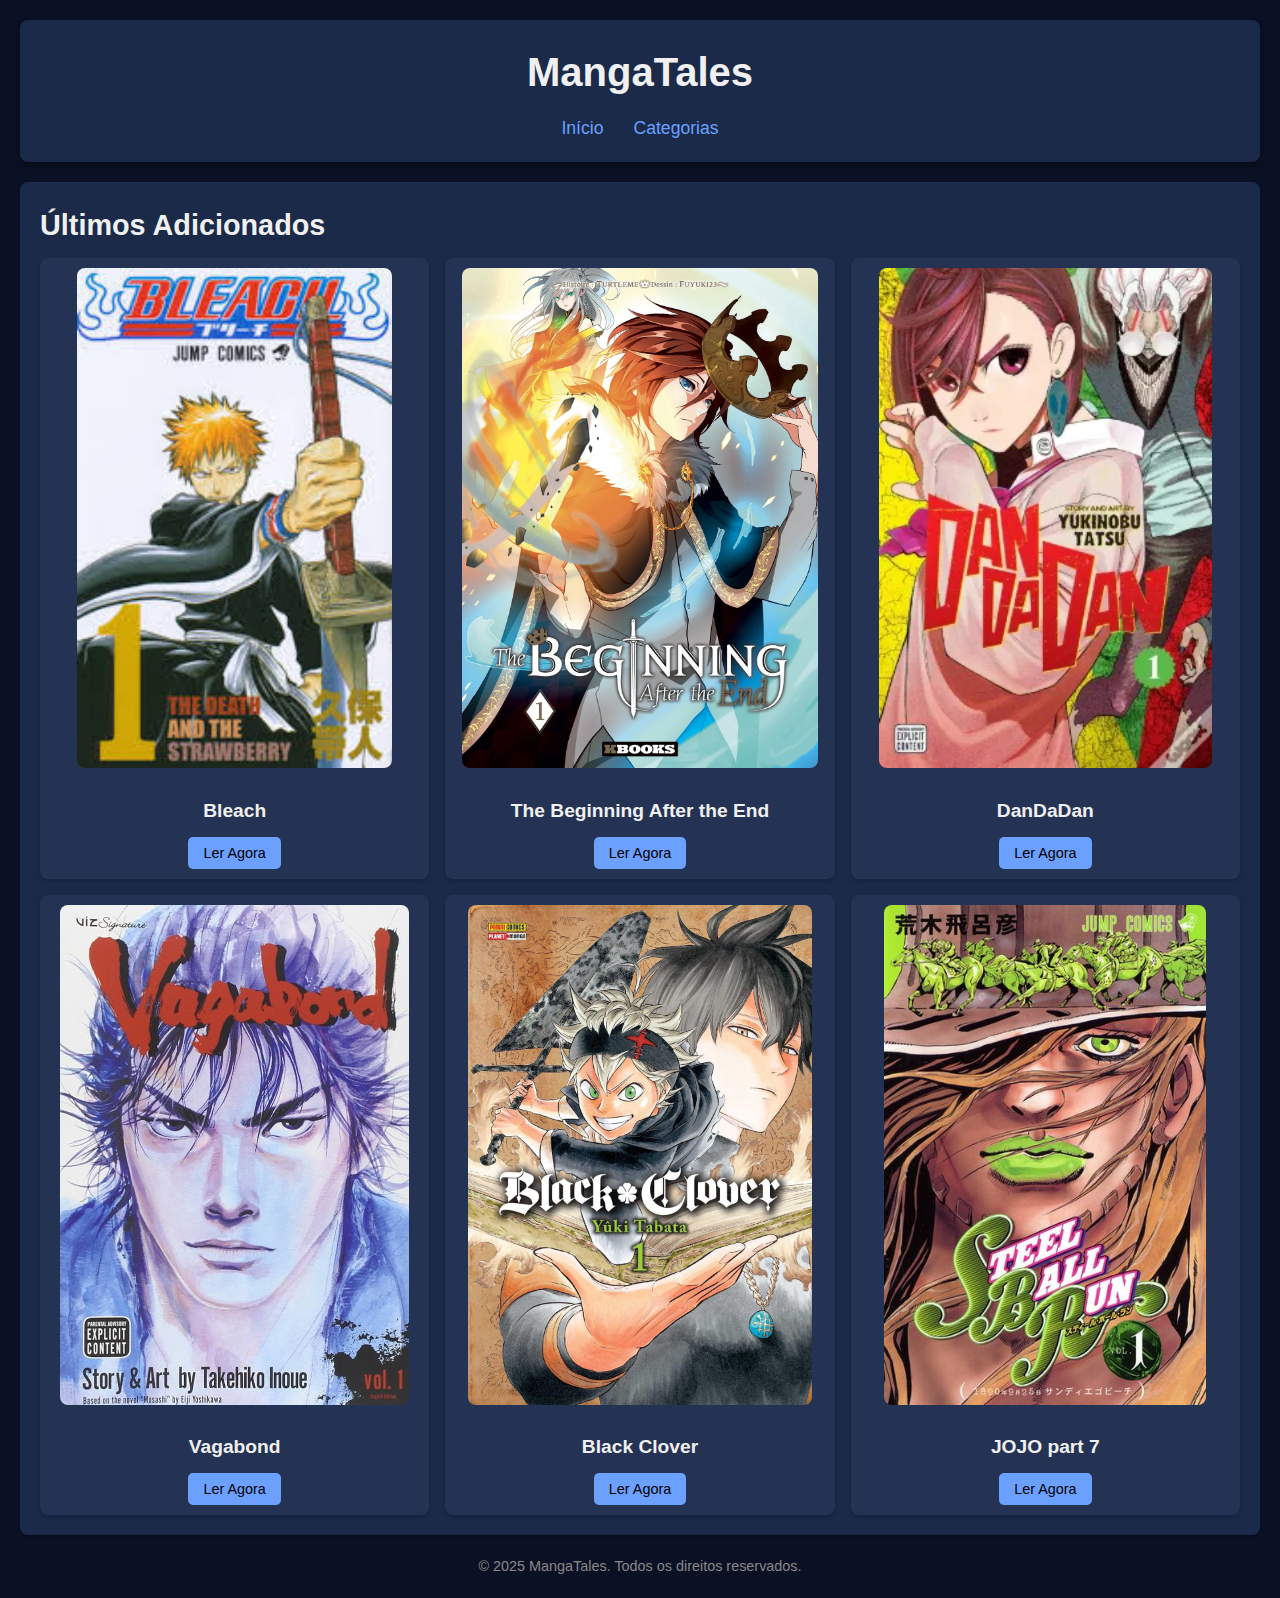
<file: index.html>
<!DOCTYPE html>
<html lang="pt">
<head>
    <meta charset="UTF-8">
    <meta name="viewport" content="width=device-width, initial-scale=1.0">
    <link rel="stylesheet" href="main.css">
    <link rel="icon" href="imagens/logo.png" type="imagem/tipo de ícone">
    <title>MangaTales</title>

</head>
<body>
    <header>

        <h1>MangaTales</h1>
        <nav>
            <ul>
                <li><a href="index.html">Início</a></li>
                <li><a href="categorias.html">Categorias</a></li>
            </ul>
        </nav>
    </header>
    <main>
        <section>
            <h2>Últimos Adicionados</h2>
            <div class="manga-grid">
                <div class="manga-card"><!-- redimensionar img-->
                   <img src="imagens/bleach.png" alt="Manga 1">
                    <h3>Bleach</h3>
                    <button><a href="manga.html">Ler Agora</a></button>
                </div>
                <div class="manga-card">
                    <img src="imagens/tbate.png" alt="Manga 1">
                    <h3>The Beginning After the End</h3>
                    <button><a href="manga.html">Ler Agora</a></button>
                </div>
                <div class="manga-card">
                    <img src="imagens/ddd.png" alt="Manga 1">
                    <h3>DanDaDan</h3>
                    <button><a href="manga.html">Ler Agora</a></button>
                </div>
                <div class="manga-card">
                    <img src="imagens/vagabond.jpg" alt="Manga 1">
                    <h3>Vagabond</h3>
                    <button><a href="manga.html">Ler Agora</a></button>
                </div>
                <div class="manga-card">
                    <img src="imagens/bc.jpg" alt="Manga 1">
                    <h3>Black Clover</h3>
                    <button><a href="manga.html">Ler Agora</a></button>
                </div>
                <div class="manga-card">
                    <img src="imagens/jojo.jpg" alt="Manga 1">
                    <h3>JOJO part 7</h3>
                    <button><a href="manga.html">Ler Agora</a></button>
                </div>
            </div>
        </section>
    </main>
    <footer>
        <p>&copy; 2025 MangaTales. Todos os direitos reservados.</p>
    </footer>
</body>
</html>
</file>
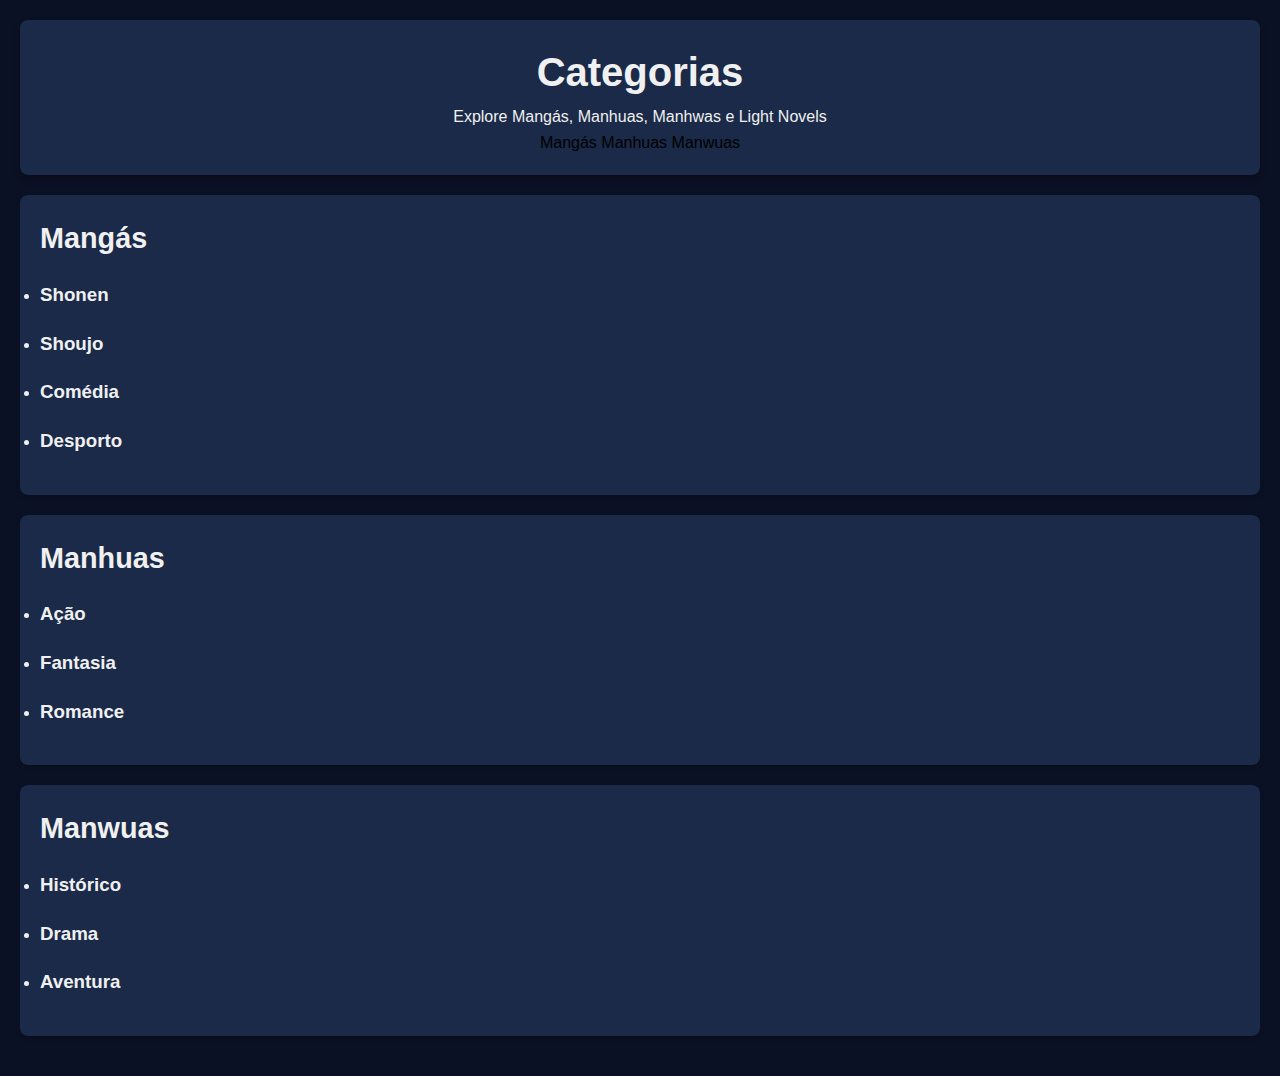
<file: categorias.html>
<!DOCTYPE html>
<html lang="pt">
<head>
    <meta charset="UTF-8">
    <meta name="viewport" content="width=device-width, initial-scale=1.0">
    <title>Categorias - Mangás, Manhuas, Manwuas e Light Novels</title>
    <link rel="stylesheet" href="main.css">
</head>
<body>
    <header>
        <h1>Categorias</h1>
        <p>Explore Mangás, Manhuas, Manhwas e Light Novels</p>
        <nav>
            <a href="#manga">Mangás</a>
            <a href="#manhua">Manhuas</a>
            <a href="#manwua">Manwuas</a>
        </nav>
    </header>
    
    <main class="container">
        <section id="manga">
            <h2>Mangás</h2>
            <ul>
                <li>
                    <h3>Shonen</h3>
                </li>
                <li>
                    <h3>Shoujo</h3>
                </li>
                <li>
                    <h3>Comédia</h3>
                </li>
                <li>
                    <h3>Desporto</h3>
                </li>
            </ul>
        </section>

        <section id="manhua">
            <h2>Manhuas</h2>
            <ul>
                <li>
                    <h3>Ação</h3>
                </li>
                <li>
                    <h3>Fantasia</h3>
                </li>
                <li>
                    <h3>Romance</h3>
                </li>
            </ul>
        </section>

        <section id="manwua">
            <h2>Manwuas</h2>
            <ul>
                <li>
                    <h3>Histórico</h3>
                </li>
                <li>
                    <h3>Drama</h3>
                </li>
                <li>
                    <h3>Aventura</h3>
                </li>
            </ul>
        </section>
    </main>
</body>
</html>
</file>
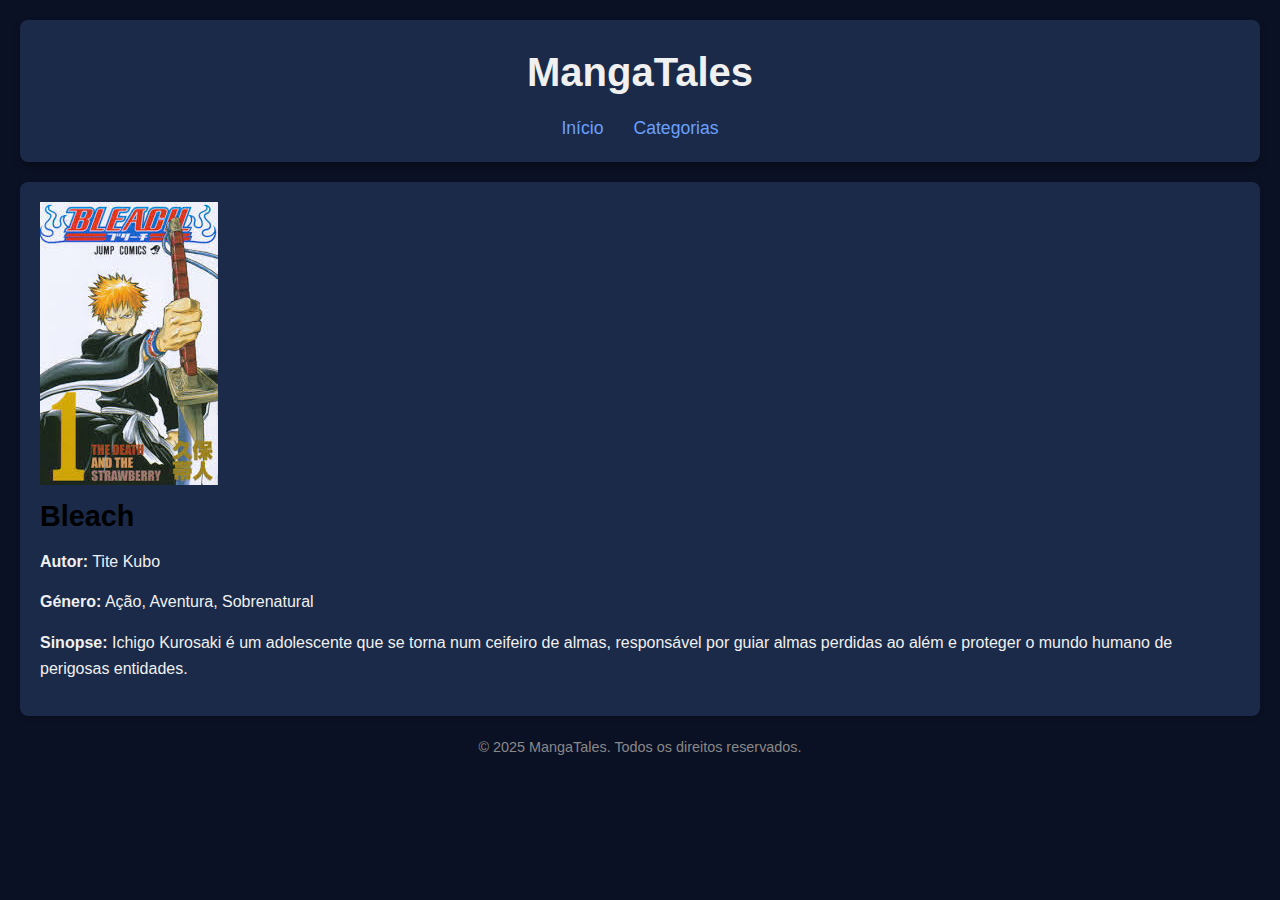
<file: manga.html>
<!DOCTYPE html>
<html lang="pt">
<head>
    <meta charset="UTF-8">
    <meta name="viewport" content="width=device-width, initial-scale=1.0">
    <link rel="stylesheet" href="main.css">
    <title>Detalhes do Manga</title>
</head>
<body>
    <header>
        <h1>MangaTales</h1>
        <nav>
            <ul>
                <li><a href="index.html">Início</a></li>
                <li><a href="categorias.html">Categorias</a></li>
            </ul>
        </nav>
    </header>
    <main>
        <section class="manga-detalhes">
            <img src="imagens/bleach.png" alt="Capa do manga Bleach" class="manga-capa">
            <div class="manga-info">
                <h2><a href="">Bleach</a></h2>
                <p><strong>Autor:</strong> Tite Kubo</p>
                <p><strong>Género:</strong> Ação, Aventura, Sobrenatural</p>
                <p><strong>Sinopse:</strong> Ichigo Kurosaki é um adolescente que se torna num ceifeiro de almas, responsável por guiar almas perdidas ao além e proteger o mundo humano de perigosas entidades.</p>

            </div>
        </section>
    </main>
    <footer>
        <p>&copy; 2025 MangaTales. Todos os direitos reservados.</p>
    </footer>
</body>
</html>
</file>
<file: main.css>
body, h1, h2, p, ul {
    margin: 0;
    padding: 0;
    box-sizing: border-box;
}

/* Body */
body {
    font-family: 'Arial', sans-serif;
    background-color: #0b1124; 
    color: #f0f0f0; 
    line-height: 1.6;
    padding: 20px;
    text-decoration: none;
}

/* Header */
header {
    background-color: #1a2a48; 
    color: #f0f0f0;
    text-align: center;
    padding: 20px 0;
    border-radius: 8px;
    box-shadow: 0 4px 6px rgba(0, 0, 0, 0.3);
}


header h1 {
    font-size: 2.5rem;
    font-family: 'Comic Sans MS', sans-serif;
}


nav ul {
    display: flex;
    justify-content: center;
    margin-top: 10px;
    list-style: none;
}

nav ul li {
    margin: 0 15px;
}

nav ul li a {
    color: #6ca0ff;
    text-decoration: none;
    font-size: 1.1rem;
}

nav ul li a:hover {
    color: #85b1ff; 
    text-decoration: underline;
}

/* Main  */
main {
    margin-top: 20px;
}

main section {
    background: #1a2a48; 
    border-radius: 8px;
    padding: 20px;
    margin: 20px 0;
    box-shadow: 0 2px 4px rgba(0, 0, 0, 0.2);
}

main section h2 {
    font-size: 1.8rem;
    margin-bottom: 10px;
}

main section p {
    margin-bottom: 15px;
}

/* Manga */
.manga-grid {
    display: grid;
    grid-template-columns: repeat(3, 1fr); 
    gap: 16px; 
}

.manga-card {
    background-color: #243354; 
    border-radius: 8px;
    text-align: center;
    padding: 10px;
    color: #f0f0f0;
    box-shadow: 0 2px 4px rgba(0, 0, 0, 0.2);
}

.manga-card img {
    max-width: 100%;
    height: 500px;
    border-radius: 8px;
    margin-bottom: 10px;
}

.manga-card h3 {
    font-size: 1.2rem;
    margin: 10px 0;
}

.manga-card button {
    background-color: #6ca0ff;
    color: #0b1124;
    border: none;
    padding: 8px 15px;
    font-size: 0.9rem;
    border-radius: 5px;
    cursor: pointer;
}

.manga-card button:hover {
    background-color: #85b1ff;
}

/* Footer */
footer {
    text-align: center;
    font-size: 0.9em;
    margin-top: 20px;
    color: #888;
}

a {
    text-decoration: none;
    color: black;
}
</file>
